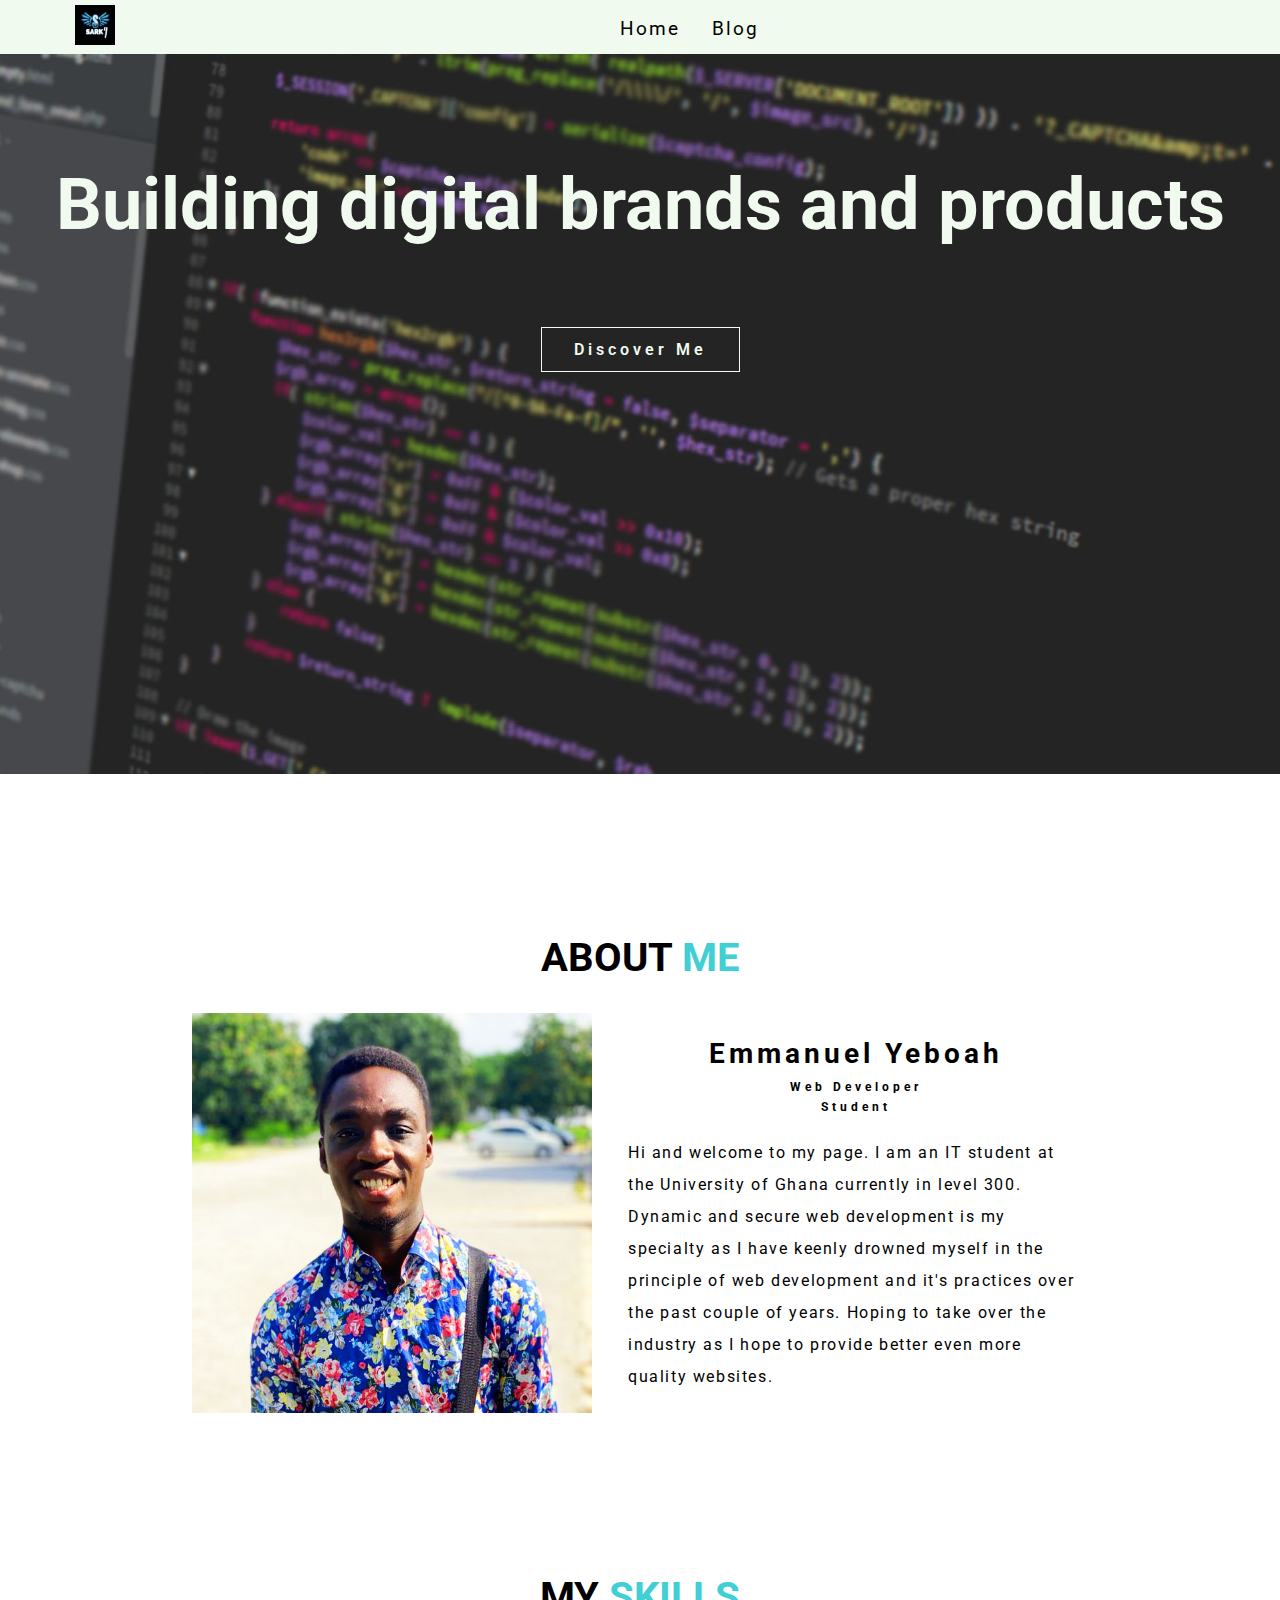
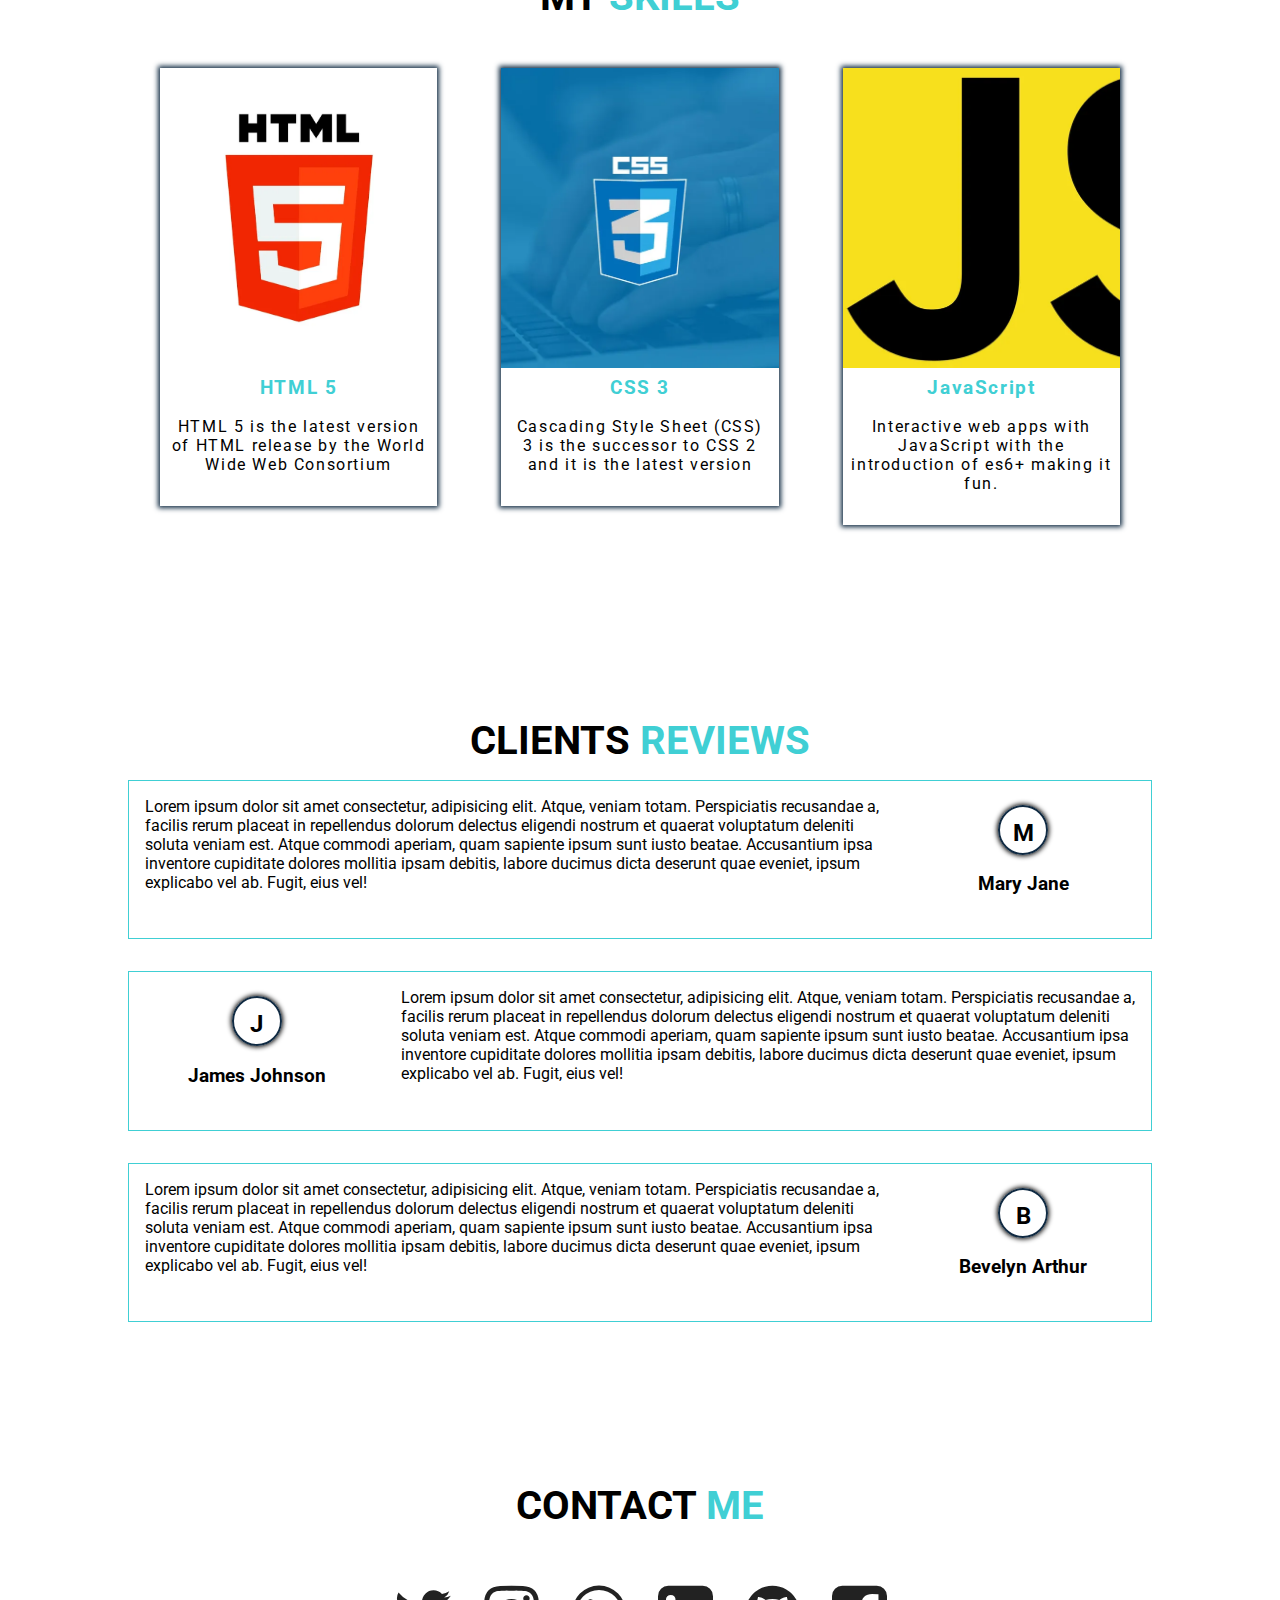
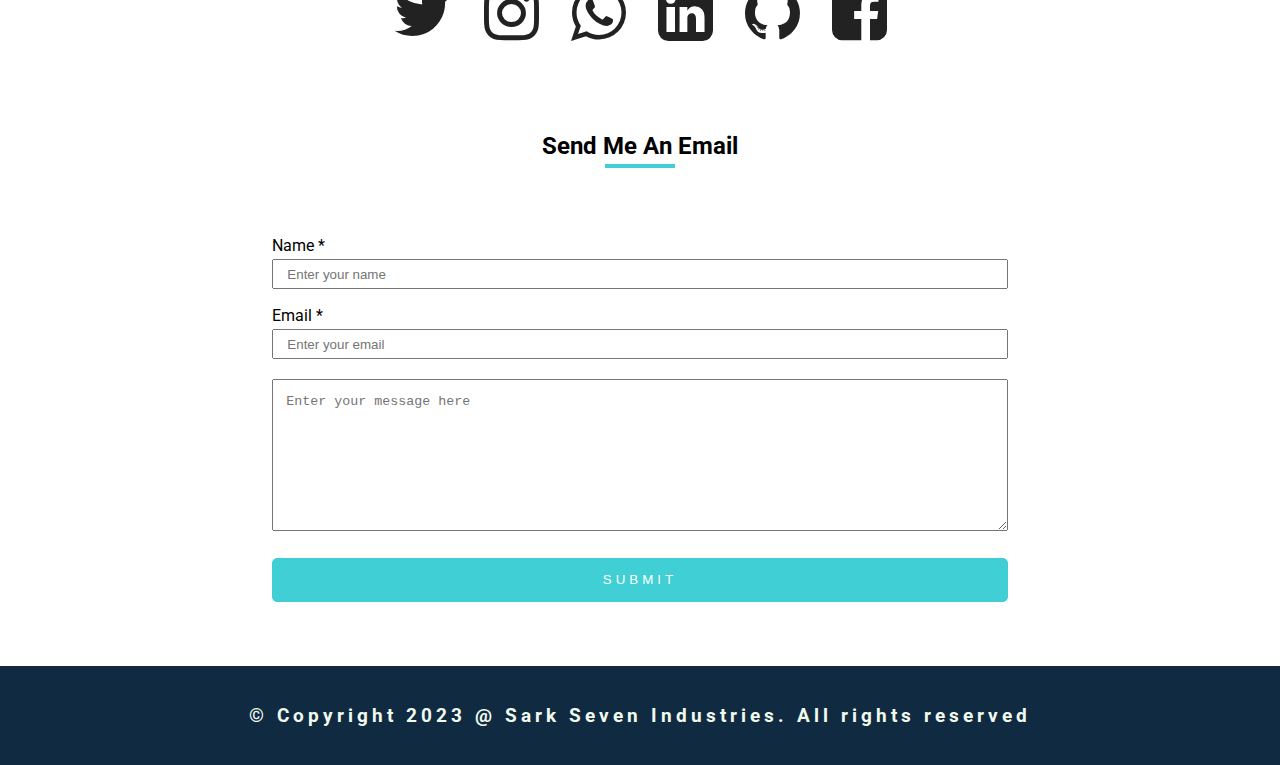
<file: index.html>
<!-- @format -->

<!DOCTYPE html>
<html lang="en">
   <head>
      <meta charset="UTF-8" />
      <meta http-equiv="X-UA-Compatible" content="IE=edge" />
      <meta name="viewport" content="width=device-width, initial-scale=1.0" />
      <link
         rel="stylesheet"
         href="https://cdnjs.cloudflare.com/ajax/libs/font-awesome/4.7.0/css/font-awesome.min.css"
      />
      <link rel="stylesheet" href="style.css" />
      <link rel="preconnect" href="https://fonts.googleapis.com" />
      <link rel="preconnect" href="https://fonts.gstatic.com" crossorigin />
      <link
         href="https://fonts.googleapis.com/css2?family=Roboto:ital,wght@0,300;0,400;0,500;0,700;1,300;1,400;1,500&display=swap"
         rel="stylesheet"
      />
      <title>Home Page</title>
   </head>
   <body>
      <header class="main hide-main" id="header">
         <div class="logo-tag">
            <a href="">
               <img class="logo" src="./assets/navimg.jpg" alt="logo" />
            </a>
         </div>
         <div class="nav-menu">
            <ul class="hidden show">
               <li class="navBtn"><a href="home.html">Home</a></li>

               <li class="navBtn"><a href="blog.html">Blog</a></li>
            </ul>
         </div>
         <div class="menu-btn">
            <i class="fa fa-bars" style="font-size: 2em" aria-hidden="true"></i>
         </div>
      </header>
      <main>
         <section class="brand">
            <h1>Building digital brands and products</h1>
            <a href="#me" class="action">discover me </a>
         </section>
      </main>
      <section>
         <h2 id="me">
            about <span style="color: hsla(182, 63%, 54%)">me</span>
         </h2>
         <article class="avatar">
            <div class="picture">
               <img src="assets/me1.jpg" alt="picture" />
            </div>
            <div class="info">
               <h3>Emmanuel Yeboah</h3>
               <h4>Web Developer</h4>
               <h4>Student</h4>
               <p>
                  Hi and welcome to my page. I am an IT student at the
                  University of Ghana currently in level 300. Dynamic and secure
                  web development is my specialty as I have keenly drowned
                  myself in the principle of web development and it's practices
                  over the past couple of years. Hoping to take over the
                  industry as I hope to provide better even more quality
                  websites.
               </p>
            </div>
         </article>
      </section>
      <div>
         <h2 id="me">
            my <span style="color: hsla(182, 63%, 54%)">skills</span>
         </h2>
         <section class="group">
            <article class="figure">
               <figure>
                  <div>
                     <img
                        src="assets/Logo+HTML5.webp"
                        alt="html5"
                        width="100%"
                        height="300px"
                     />
                  </div>
                  <figcaption>
                     <h3>HTML 5</h3>
                     <p>
                        HTML 5 is the latest version of HTML release by the
                        World Wide Web Consortium
                     </p>
                  </figcaption>
               </figure>
            </article>
            <article class="figure">
               <figure>
                  <div>
                     <img
                        src="assets/css3.webp"
                        alt="css3"
                        width="100%"
                        height="300px"
                     />
                  </div>
                  <figcaption>
                     <h3>CSS 3</h3>
                     <p>
                        Cascading Style Sheet (CSS) 3 is the successor to CSS 2
                        and it is the latest version
                     </p>
                  </figcaption>
               </figure>
            </article>
            <article class="figure">
               <figure>
                  <div>
                     <img
                        src="assets/javascript.webp"
                        alt="javascript"
                        width="100%"
                        height="300px"
                     />
                  </div>
                  <figcaption>
                     <h3>JavaScript</h3>
                     <p>
                        Interactive web apps with JavaScript with the
                        introduction of es6+ making it fun.
                     </p>
                  </figcaption>
               </figure>
            </article>
         </section>
      </div>
      <section>
         <h2 id="me">
            clients <span style="color: hsla(182, 63%, 54%)">Reviews</span>
         </h2>
         <article class="reviews">
            <div class="client">
               <div class="client-name">
                  <div class="name-avatar">M</div>
                  <h3>Mary Jane</h3>
               </div>
               <p>
                  Lorem ipsum dolor sit amet consectetur, adipisicing elit.
                  Atque, veniam totam. Perspiciatis recusandae a, facilis rerum
                  placeat in repellendus dolorum delectus eligendi nostrum et
                  quaerat voluptatum deleniti soluta veniam est. Atque commodi
                  aperiam, quam sapiente ipsum sunt iusto beatae. Accusantium
                  ipsa inventore cupiditate dolores mollitia ipsam debitis,
                  labore ducimus dicta deserunt quae eveniet, ipsum explicabo
                  vel ab. Fugit, eius vel!
               </p>
            </div>
            <div class="client">
               <div class="client-name">
                  <div class="name-avatar">J</div>
                  <h3>James Johnson</h3>
               </div>
               <p>
                  Lorem ipsum dolor sit amet consectetur, adipisicing elit.
                  Atque, veniam totam. Perspiciatis recusandae a, facilis rerum
                  placeat in repellendus dolorum delectus eligendi nostrum et
                  quaerat voluptatum deleniti soluta veniam est. Atque commodi
                  aperiam, quam sapiente ipsum sunt iusto beatae. Accusantium
                  ipsa inventore cupiditate dolores mollitia ipsam debitis,
                  labore ducimus dicta deserunt quae eveniet, ipsum explicabo
                  vel ab. Fugit, eius vel!
               </p>
            </div>
            <div class="client">
               <div class="client-name">
                  <div class="name-avatar">B</div>
                  <h3>Bevelyn Arthur</h3>
               </div>
               <p>
                  Lorem ipsum dolor sit amet consectetur, adipisicing elit.
                  Atque, veniam totam. Perspiciatis recusandae a, facilis rerum
                  placeat in repellendus dolorum delectus eligendi nostrum et
                  quaerat voluptatum deleniti soluta veniam est. Atque commodi
                  aperiam, quam sapiente ipsum sunt iusto beatae. Accusantium
                  ipsa inventore cupiditate dolores mollitia ipsam debitis,
                  labore ducimus dicta deserunt quae eveniet, ipsum explicabo
                  vel ab. Fugit, eius vel!
               </p>
            </div>
         </article>
      </section>
      <section>
         <h2 id="me">
            contact <span style="color: hsla(182, 63%, 54%)">me</span>
         </h2>
         <div class="socials">
            <a href="https://twitter.com/Icha_sanchez" class="icon"
               ><i class="fa fa-twitter" aria-hidden="true"></i
            ></a>

            <a href="" class="icon"
               ><i class="ig fa fa-instagram" aria-hidden="true"></i
            ></a>

            <a href="https://wa.me/qr/B6F2T2EL66END1" class="icon"
               ><i class="fa fa-whatsapp" aria-hidden="true"></i
            ></a>

            <a
               href="https://www.linkedin.com/in/emmanuel-yeboah-583889209/"
               class="icon"
               ><i class="fa fa-linkedin-square" aria-hidden="true"></i
            ></a>

            <a href="https://github.com/IchaCoder " class="icon"
               ><i class="fa fa-github" aria-hidden="true"></i
            ></a>

            <a href="https://web.facebook.com/ichabord.yeboah/" class="icon"
               ><i class="fa fa-facebook-square" aria-hidden="true"></i
            ></a>
         </div>
      </section>
      <section class="email-form">
         <div>
            <h3>Send me an email</h3>
            <div class="underline"></div>
         </div>
         <form>
            <label for="name">Name *</label>
            <input type="text" name="name" placeholder="Enter your name" />
            <label for="email">Email *</label>
            <input type="email" name="email" placeholder="Enter your email" />
            <textarea
               name=""
               placeholder="Enter your message here"
               colss="30"
               rows="10"
            ></textarea>
            <button type="submit">submit</button>
         </form>
      </section>
      <footer>
         <p>
            &copy; Copyright 2023 @ Sark Seven Industries. All rights reserved
         </p>
      </footer>
   </body>
</html>
</file>
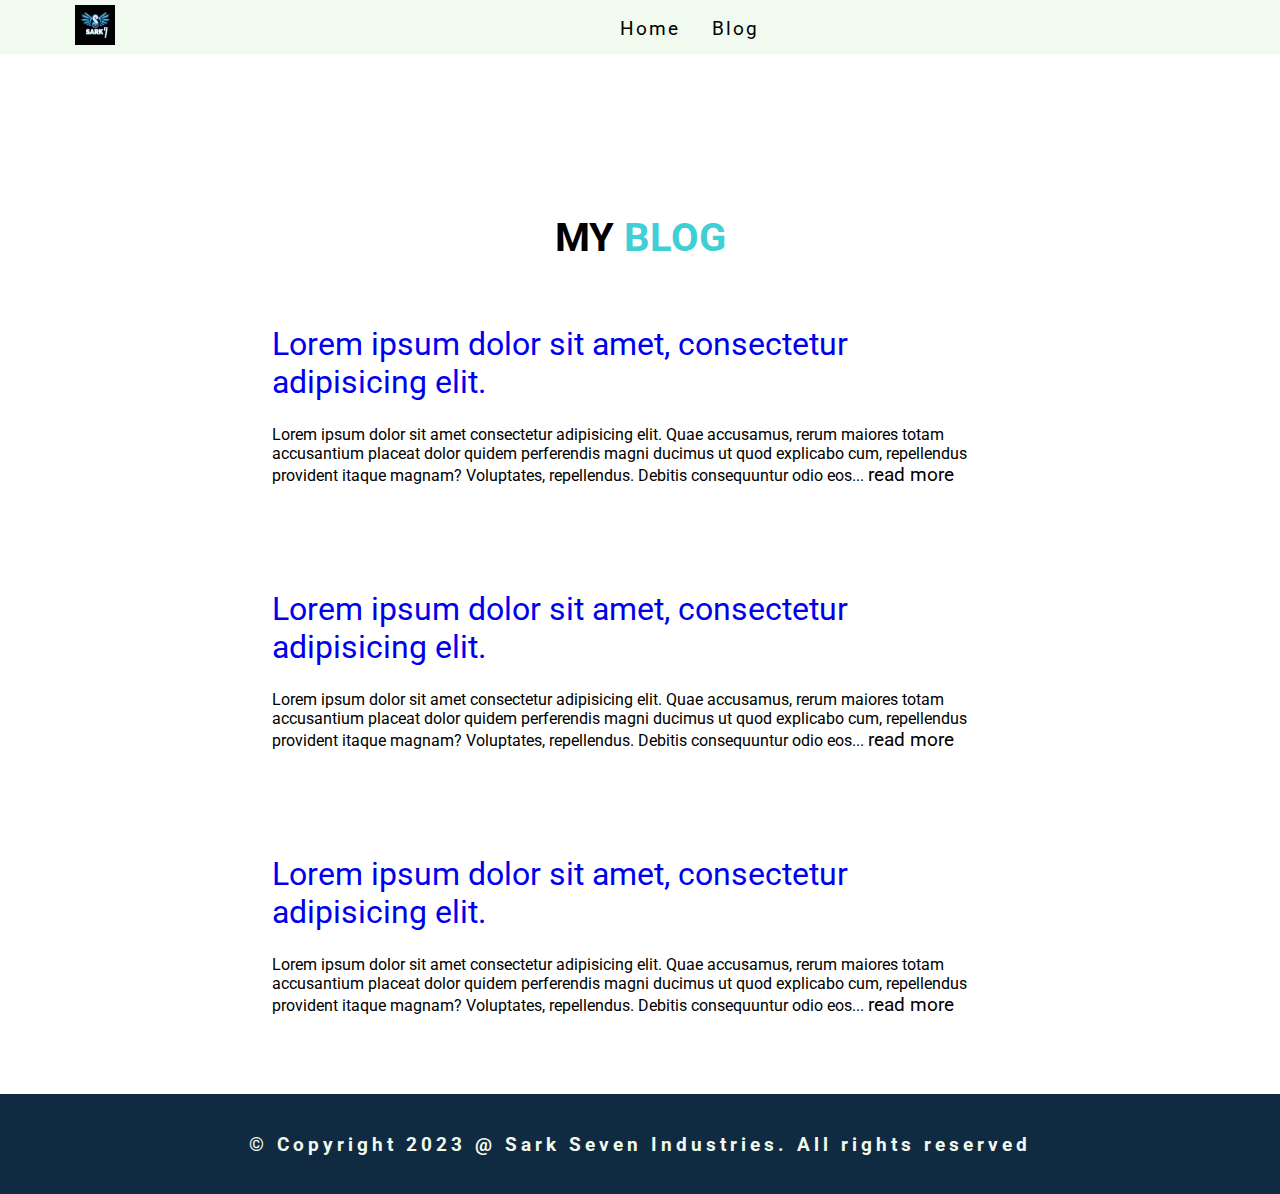
<file: blog.html>
<!-- @format -->

<!DOCTYPE html>
<html lang="en">
   <head>
      <meta charset="UTF-8" />
      <meta http-equiv="X-UA-Compatible" content="IE=edge" />
      <meta name="viewport" content="width=device-width, initial-scale=1.0" />
      <link rel="stylesheet" href="style.css" />
      <link rel="preconnect" href="https://fonts.googleapis.com" />
      <link rel="preconnect" href="https://fonts.gstatic.com" crossorigin />
      <link
         href="https://fonts.googleapis.com/css2?family=Roboto:ital,wght@0,300;0,400;0,500;0,700;1,300;1,400;1,500&display=swap"
         rel="stylesheet"
      />
      <link
         rel="stylesheet"
         href="https://cdnjs.cloudflare.com/ajax/libs/font-awesome/4.7.0/css/font-awesome.min.css"
      />
      <title>My Blog</title>
   </head>
   <body>
      <header class="main hide-main" id="header">
         <div class="logo-tag">
            <a href="">
               <img class="logo" src="./assets/navimg.jpg" alt="logo" />
            </a>
         </div>
         <div class="nav-menu">
            <ul class="hidden show">
               <li class="navBtn"><a href="index.html">Home</a></li>

               <li class="navBtn"><a href="blog.html">Blog</a></li>
            </ul>
         </div>

         <div class="menu-btn">
            <i class="fa fa-bars" style="font-size: 2em" aria-hidden="true"></i>
         </div>
      </header>
      <section>
         <h2 id="me">
            my <span style="color: hsla(182, 63%, 54%)">blog</span>
         </h2>
         <article class="post">
            <a href="#"
               >Lorem ipsum dolor sit amet, consectetur adipisicing elit.</a
            >
            <p>
               Lorem ipsum dolor sit amet consectetur adipisicing elit. Quae
               accusamus, rerum maiores totam accusantium placeat dolor quidem
               perferendis magni ducimus ut quod explicabo cum, repellendus
               provident itaque magnam? Voluptates, repellendus. Debitis
               consequuntur odio eos...
               <span style="cursor: pointer; font-size: 1.2rem">read more</span>
            </p>
         </article>
         <article class="post">
            <a href="#"
               >Lorem ipsum dolor sit amet, consectetur adipisicing elit.</a
            >
            <p>
               Lorem ipsum dolor sit amet consectetur adipisicing elit. Quae
               accusamus, rerum maiores totam accusantium placeat dolor quidem
               perferendis magni ducimus ut quod explicabo cum, repellendus
               provident itaque magnam? Voluptates, repellendus. Debitis
               consequuntur odio eos...
               <span style="cursor: pointer; font-size: 1.2rem">read more</span>
            </p>
         </article>
         <article class="post">
            <a href="#"
               >Lorem ipsum dolor sit amet, consectetur adipisicing elit.</a
            >
            <p>
               Lorem ipsum dolor sit amet consectetur adipisicing elit. Quae
               accusamus, rerum maiores totam accusantium placeat dolor quidem
               perferendis magni ducimus ut quod explicabo cum, repellendus
               provident itaque magnam? Voluptates, repellendus. Debitis
               consequuntur odio eos...
               <span style="cursor: pointer; font-size: 1.2rem">read more</span>
            </p>
         </article>
      </section>
      <footer>
         <p>
            &copy; Copyright 2023 @ Sark Seven Industries. All rights reserved
         </p>
      </footer>
   </body>
</html>
</file>
<file: style.css>
/** @format */

* {
   box-sizing: border-box;
   margin: 0;
   padding: 0;
   /* outline: 1px solid red; */
   scroll-behavior: smooth;
}

body {
   font-family: roboto, cursive;
}

header {
   padding: 5px;
   background: #f1faee;
}
.logo {
   width: 40px;
   height: 40px;
   margin-left: 70px;
}
.nav-menu ul li a {
   letter-spacing: 2px;
   text-decoration: none;
   color: var(--primary-black);
   font-size: 1.2rem;
   transition: all 0.5s 0s ease;
}
.nav-menu ul li a:hover {
   text-decoration: var(--text-decoration);
   color: var(--primary-black);
   font-size: 1.2rem;
   padding: 5px;
   font-weight: bolder;
   color: var(--primary-blue);
}
.nav-menu ul li {
   list-style: none;
}
.nav-menu ul {
   display: none;
   grid-template-columns: repeat(4, 1fr);
   grid-gap: 1em;
   margin-top: 12px;
   margin-left: 10px;
   margin-left: -20px;
}
.main {
   display: grid;
   grid-template-columns: 1fr 1fr;
   box-shadow: var(--box-shadow);
}

.menu-btn {
   display: flex;
   justify-content: end;
   margin-right: 1em;
   margin-top: 0.5em;
}

.icon {
   font-size: 3em;
   color: #222;
}

.socials {
   display: flex;
   gap: 1em;
   justify-content: center;
   max-width: 100%;
   margin-top: 3em;
}

main {
   background-image: url("assets/bg.jpg");
   background-position: center;
   background-size: cover;
   height: 80vh;
   background-repeat: no-repeat;
}

.brand {
   display: grid;
   place-items: center;
}

.brand h1 {
   color: #f1faee;
   font-size: 2.5rem;
   text-align: center;
   font-weight: bold;
}

.action {
   text-decoration: none;
   color: #f1faee;
   border: 1px solid #f1faee;
   padding: 0.5em 1.25em;
   background: transparent;
   text-transform: capitalize;
   margin-top: 5em;
   letter-spacing: 0.25rem;
   transition: all 0.4s ease-in-out;
   font-weight: 600;
}

.action:hover {
   background: #f1faee;
   color: #222;
}

h2 {
   text-transform: uppercase;
   text-align: center;
   margin-top: 4em;
   font-size: 2.5rem;
}

.picture img {
   width: 400px;
   height: 400px;
}

.avatar {
   display: flex;
   flex-direction: row;
   gap: 1rem;
   margin-top: 2em;
   max-width: 70%;
   margin-inline: auto;
   gap: 2rem;
}
.picture {
   display: grid;
   justify-items: center;
}

article .info {
   padding-block: 1em;
   display: grid;
   align-content: center;
}

.info * {
   text-align: center;
   padding: 0.25em;
   letter-spacing: 0.25rem;
}
.info h3 {
   font-size: 1.75em;
   font-weight: bold;
}

.info h4 {
   font-size: 0.75rem;
   font-weight: bold;
}
.info p {
   letter-spacing: 0.1rem;
   font-size: 1rem;
   margin-top: 1em;
   line-height: 200%;
   text-align: left;
}

footer {
   margin-top: 2em;
   padding: 2em;
   font-size: 1.2rem;
   font-weight: bold;
   background: hsl(209, 61%, 16%);
   color: #f1faee;
   letter-spacing: 0.25rem;
   text-align: center;
}

.figure {
   margin: 2em;
}

figure div {
   display: grid;
   justify-items: center;
}

figcaption * {
   padding: 0.5em;
   text-align: center;
   letter-spacing: 0.1rem;
}

figcaption h3 {
   color: hsla(182, 63%, 54%);
}

figcaption p {
   padding-bottom: 2em;
}

figure div img {
   object-fit: cover;
}

figure {
   box-shadow: 0 0 5px 2px hsl(209, 61%, 16%);
}

.group {
   display: grid;
   grid-template-columns: repeat(auto-fit, minmax(300px, 1fr));
   margin-top: 1em;
   max-width: 80%;
   margin-inline: auto;
}

.name-avatar {
   padding: 0.5em;
   width: 50px;
   height: 50px;
   border-radius: 50%;
   display: grid;
   place-items: center;
   border: 2px solid hsl(209, 61%, 16%);
   margin-inline: auto;
   box-shadow: 0 0 5px 1px;
   font-weight: bold;
   font-size: 1.5rem;
}

.reviews {
   display: flex;
   gap: 2rem;
   flex-direction: column;
   margin-top: 1rem;
}

.client {
   padding: 1em;
   border: 1px solid hsla(182, 63%, 54%);
}

.client-name h3 {
   text-align: center;
   padding-block: 1em;
}

.post {
   margin-top: 3em;
   padding: 1em;
}

.post a {
   text-decoration: none;
   font-size: 2em;
}

.post p {
   padding-block: 1.5em;
}

.email-form {
   margin-top: 5em;
}

.email-form div {
   max-width: 50%;
   margin-inline: auto;
}

.email-form div .underline {
   width: 70px;
   height: 4px;
   background: hsla(182, 63%, 54%);
   margin-top: 0.25em;
}

.email-form div h3 {
   text-align: center;
   font-size: 1.5rem;
   text-transform: capitalize;
}

form {
   max-width: 90%;
   margin: 3em auto;
   padding: 1em;
   display: flex;
   flex-direction: column;
}

form label {
   padding: 0.25em 0;
}
form input {
   margin-bottom: 1em;
   height: 30px;
}

input::placeholder {
   padding-left: 1em;
}

textarea {
   margin-top: 0.5em;
}

textarea::placeholder {
   padding: 1em;
}

button[type="submit"] {
   outline: none;
   margin-top: 2em;
   padding: 1em;
   background-color: hsla(182, 63%, 54%);
   color: white;
   letter-spacing: 0.25rem;
   text-transform: uppercase;
   cursor: pointer;
   border-radius: 5px;
   transition: all 0.3s linear;
   border: 1px solid hsla(182, 63%, 54%);
}

button[type="submit"]:hover {
   box-shadow: inset 2px 2px 5px rgba(0, 0, 0, 0.8);
}

@media (min-width: 568px) {
   .brand h1 {
      font-size: 4.5rem;
      padding-top: 1.5em;
   }

   .action {
      padding: 0.75em 2em;
   }
}

@media (min-width: 768px) {
   .nav-menu .show {
      display: flex;
      gap: 2em;
   }
   .menu-btn {
      display: none;
   }

   .client {
      display: flex;
      gap: 2em;
      max-width: 80%;
      margin-inline: auto;
   }
   .client-name {
      width: 900px;
      padding: 0.5em;
   }

   .client:nth-child(odd) .client-name {
      order: 2;
   }
   .post {
      max-width: 60%;
      margin-inline: auto;
   }
   .socials {
      gap: 2em;
      max-width: 80%;
      margin-inline: auto;
   }
   .icon {
      font-size: 4em;
   }
   form {
      max-width: 60%;
   }
}
</file>
